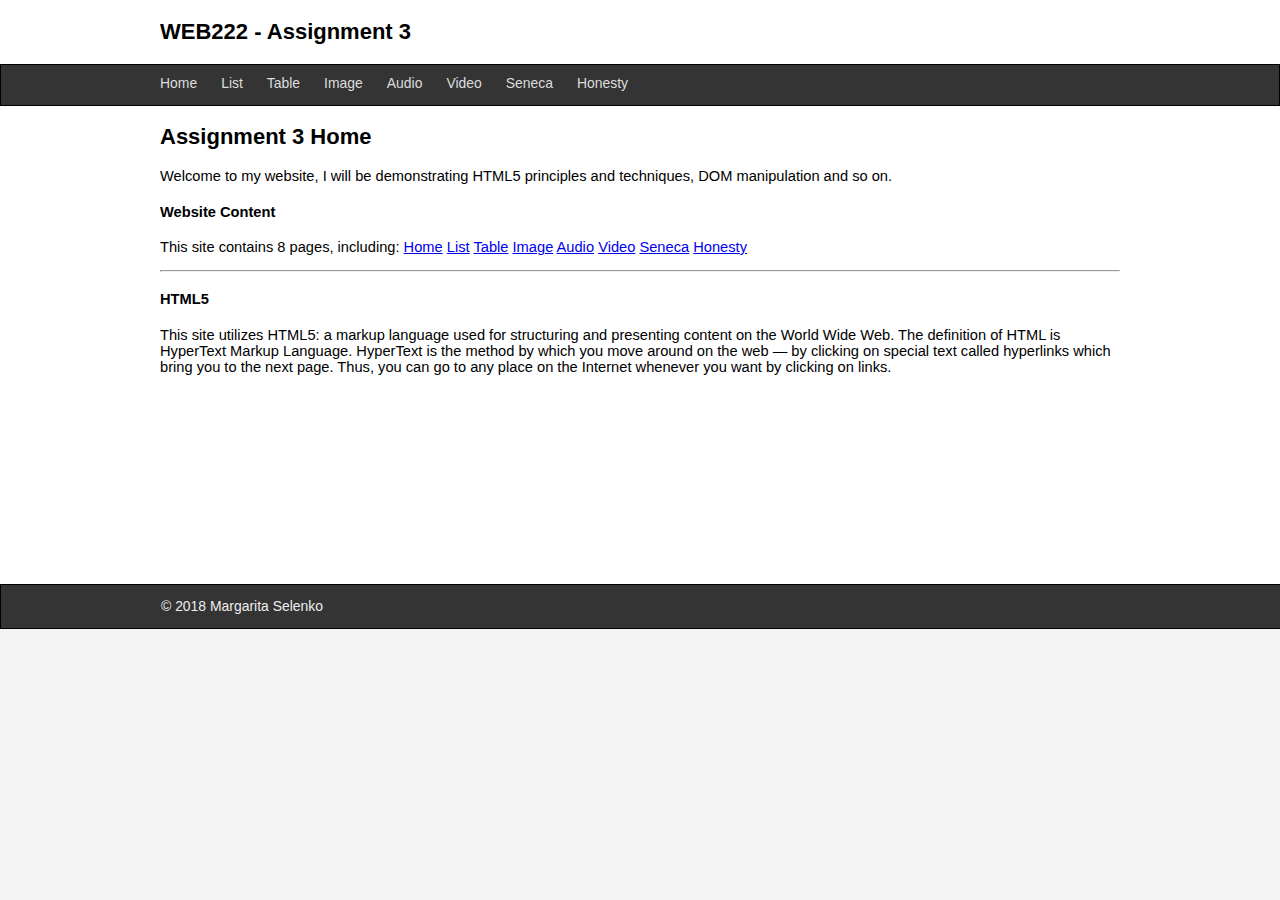
<file: Assignment3/index.html>
<!DOCTYPE html>
 <html>
  <head>
    <title>WEB222</title>
    <meta charset="UTF-8" />
	<link rel="stylesheet" href="css/normalize.css"/>
	<link rel="stylesheet" href="css/lab3-theme.css"/>
</head>
<body>

	<header>
		<div class="center">
			<h2>
			     WEB222 - Assignment 3
			</h2>
		</div>
	</header>
	<nav>
		<div class="center">
		<ul>	
			<li><a href="index.html">Home</a></li>
			<li><a href="list.html">List</a></li>
			<li><a href="table.html">Table</a></li>
			<li><a href="image.html">Image</a></li>
			<li><a href="audio.html">Audio</a></li>
			<li><a href="video.html">Video</a></li>
			<li><a href="seneca.html">Seneca</a></li>
			<li><a href="honesty.html">Honesty</a></li>
		</ul>
		</div>
	</nav>
		
	<section class="main center">
	
	<!-- Start your code here -->
		<h2>Assignment 3 Home</h2>
	<p>Welcome to my website, I will be demonstrating HTML5 principles and techniques, DOM manipulation and so on.</p>
	
	<h4>Website Content</h4>
	<p>
		This site contains 8 pages, including: 
		<a href="index.html">Home</a>
			<a href="list.html">List</a>
			<a href="table.html">Table</a>
			<a href="image.html">Image</a>
			<a href="audio.html">Audio</a>
			<a href="video.html">Video</a>
			<a href="seneca.html">Seneca</a>
			<a href="honesty.html">Honesty</a>

	</p>
	<hr>
	<h4>HTML5</h4>
	<p>
		This site utilizes HTML5: a markup language used for structuring and presenting content on the World Wide Web. The definition of HTML is HyperText Markup Language.
		HyperText is the method by which you move around on the web — by clicking on special text called hyperlinks which bring you to the next page. Thus, you can go to any place on the Internet whenever you want by clicking on links. 
	</p>

	<!-- End your code here  -->
	
	</section>
	<footer>
	  <div class="center">
		  &copy; 2018 Margarita Selenko
	  </div>
	</footer>
</body>
</html>
</file>
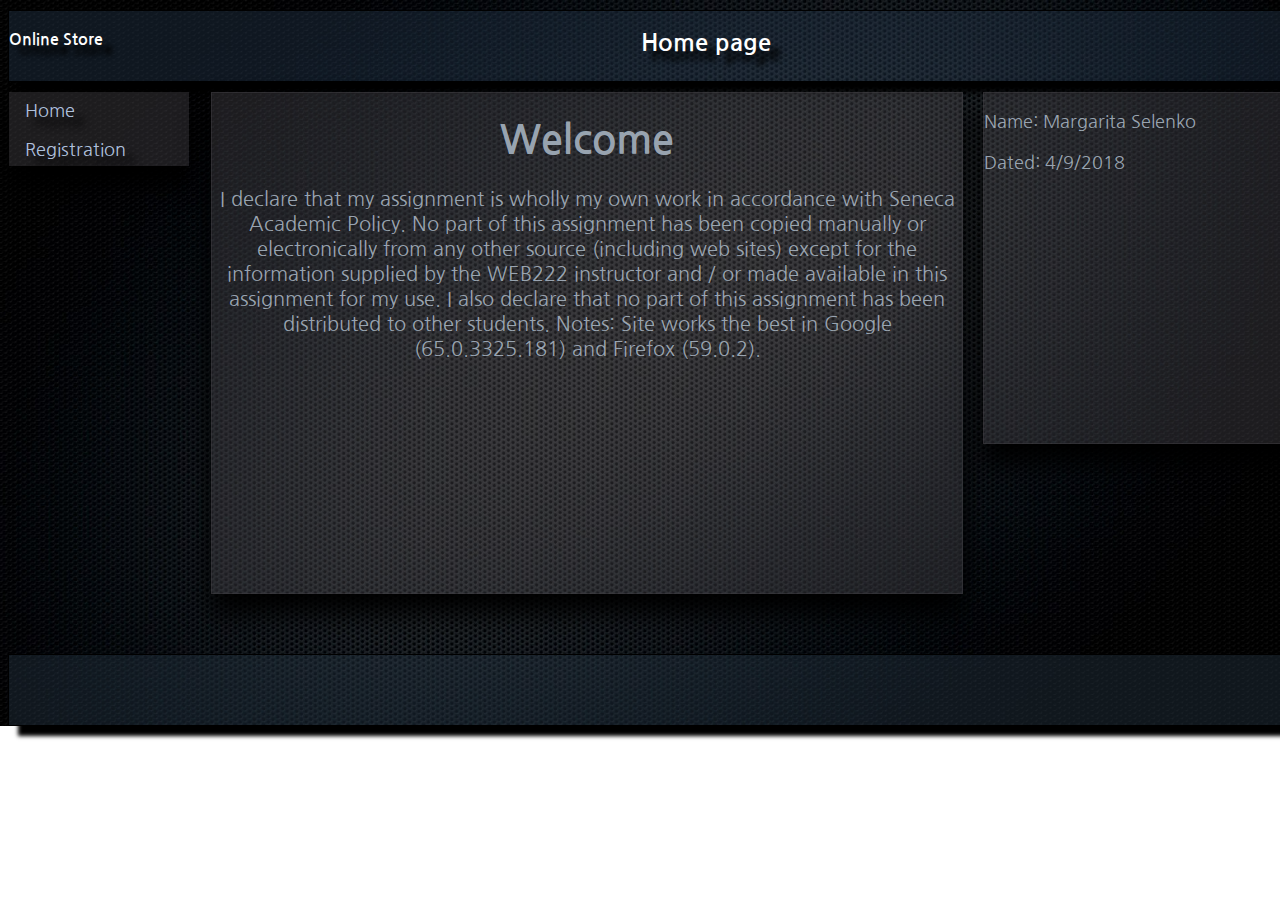
<file: Assignment5/index.html>
<!DOCTYPE html>
<html lang="en">

<head>
	<meta charset="UTF-8" />
	<title>Selenko</title>
	<link rel="stylesheet" href="normalize1.css">
</head>

<body style="background-image: url(img/bg.jpg); background-position: center center; background-repeat: no-repeat; background-size: cover">

	<div class="main-container">

		<header>
			<h4>Online Store</h4>
			<h2>Home page</h2>
		</header>

		<div class="cont">
			<nav>
				<ul>
					<li>
						<a href="index.html">Home</a>
					</li>
					<li>
						<a href="registration.html">Registration</a>
					</li>
				</ul>
			</nav>

			<section class="main">

				<article>
					<h1>Welcome</h1>
					<p>I declare that my assignment is wholly my own work in accordance with Seneca Academic Policy. No part of this assignment
						has been copied manually or electronically from any other source (including web sites) except for the information supplied
						by the WEB222 instructor and / or made available in this assignment for my use. I also declare that no part of this
						assignment has been distributed to other students. Notes: Site works the best in Google (65.0.3325.181) and Firefox
						(59.0.2).
					</p>
				</article>

			</section>

			<aside class="aside">
				<p> Name: Margarita Selenko</p>
				<p> Dated: 4/9/2018 </p>
			</aside>
		</div>

		<footer></footer>

	</div>
</body>

</html>
</file>
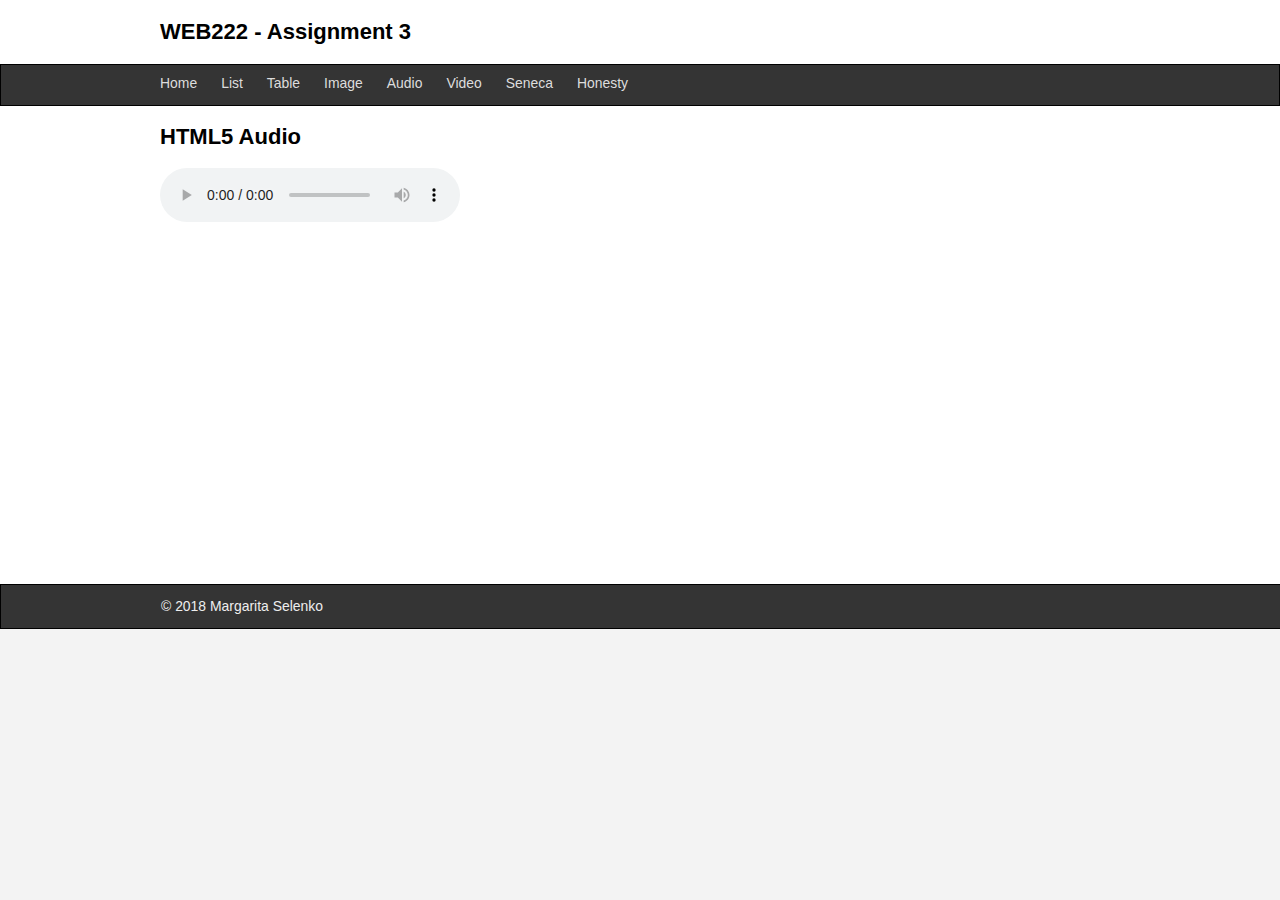
<file: Assignment3/audio.html>
<!DOCTYPE html>
 <html>
  <head>
    <title>WEB222</title>
    <meta charset="UTF-8" />
	<link rel="stylesheet" href="css/normalize.css"/>
	<link rel="stylesheet" href="css/lab3-theme.css"/>
	<script src="js/audio.js"></script>
</head>
<body>

	<header>
		<div class="center">
			<h2>
			     WEB222 - Assignment 3
			</h2>
		</div>
	</header>
	<nav>
		<div class="center">
		<ul>	
			<li><a href="index.html">Home</a></li>
			<li><a href="list.html">List</a></li>
			<li><a href="table.html">Table</a></li>
			<li><a href="image.html">Image</a></li>
			<li><a href="audio.html">Audio</a></li>
			<li><a href="video.html">Video</a></li>
			<li><a href="seneca.html">Seneca</a></li>
			<li><a href="honesty.html">Honesty</a></li>
		</ul>
		</div>
	</nav>
		
	<section class="main center">
	
	<!-- Start your code here -->
		<h2>HTML5 Audio</h2>
	<div id = "audio">
<figure>
	<audio controls>
	</audio>
</figure>
	</div>
	<!-- End your code here  -->
	</section>
	<footer>
	  <div class="center">
		  &copy; 2018 Margarita Selenko
	  </div>
	</footer>
</body>
</html>
</file>
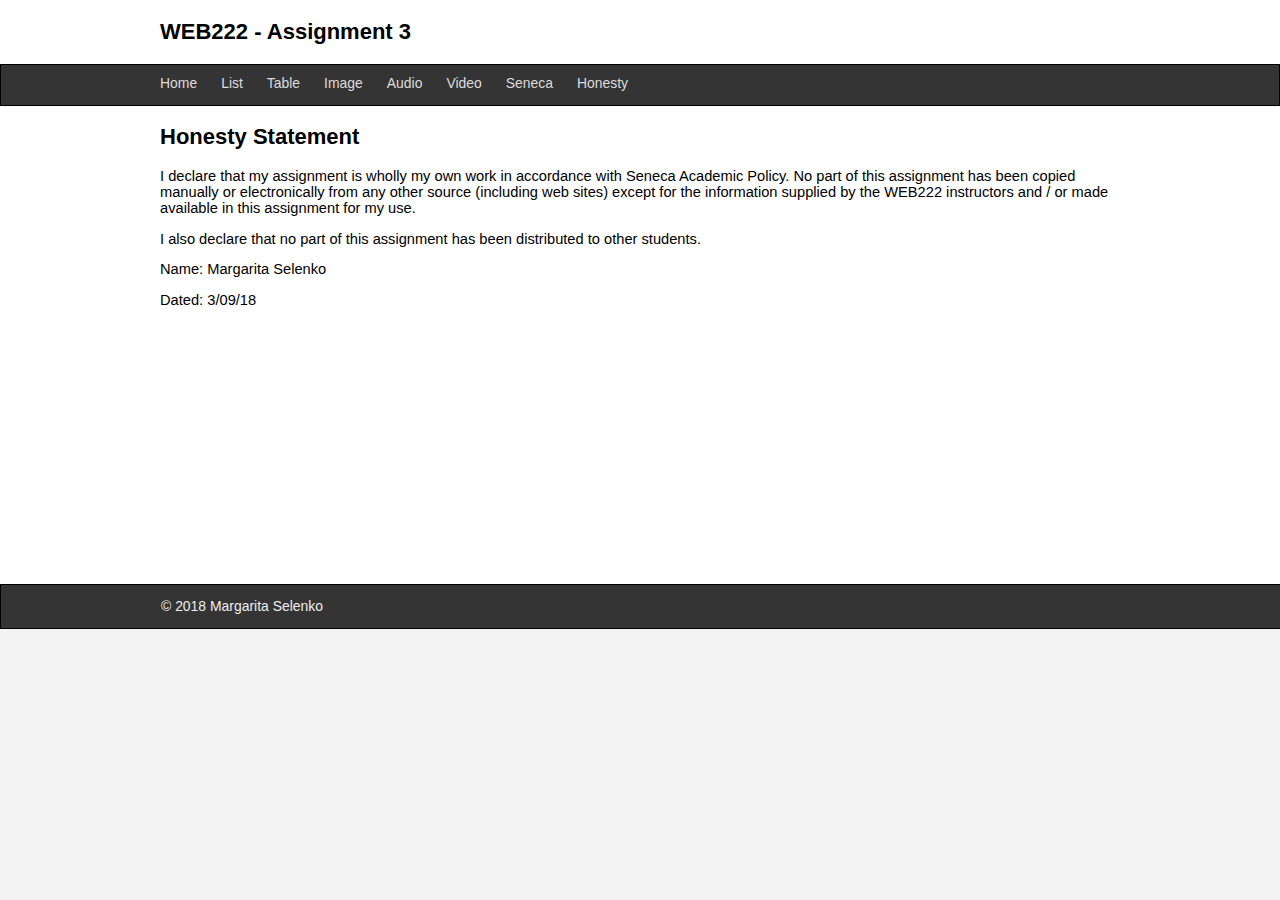
<file: Assignment3/honesty.html>
<!DOCTYPE html>
 <html>
  <head>
    <title>WEB222</title>
    <meta charset="UTF-8" />
	<link rel="stylesheet" href="css/normalize.css"/>
	<link rel="stylesheet" href="css/lab3-theme.css"/>
</head>
<body>

	<header>
		<div class="center">
			<h2>
                 WEB222 - Assignment 3
			</h2>
		</div>
	</header>
	<nav>
		<div class="center">
		<ul>	
			<li><a href="index.html">Home</a></li>
			<li><a href="list.html">List</a></li>
			<li><a href="table.html">Table</a></li>
			<li><a href="image.html">Image</a></li>
			<li><a href="audio.html">Audio</a></li>
			<li><a href="video.html">Video</a></li>
			<li><a href="seneca.html">Seneca</a></li>
			<li><a href="honesty.html">Honesty</a></li>
		</ul>
		</div>
	</nav>
		
	<section class="main center">
	
	<!-- Start your code here -->
		<h2>Honesty Statement</h2>
		
		<p>I declare that my assignment is wholly my own work in accordance 
			with Seneca Academic Policy. No part of this assignment has been copied manually or 
			electronically from any other source (including web sites) except for the information 
			supplied by the WEB222 instructors and / or made available in this assignment for my use.</p>

		<p>I also declare that no part of this assignment has been distributed 
			to other students.</p>

		<p>Name: Margarita Selenko</p>

		<p>Dated: 3/09/18</p>
	
	
	<!-- End your code here  -->
	
	</section>
	<footer>
	  <div class="center">
		  &copy; 2018 Margarita Selenko
	  </div>
	</footer>
</body>
</html>
</file>
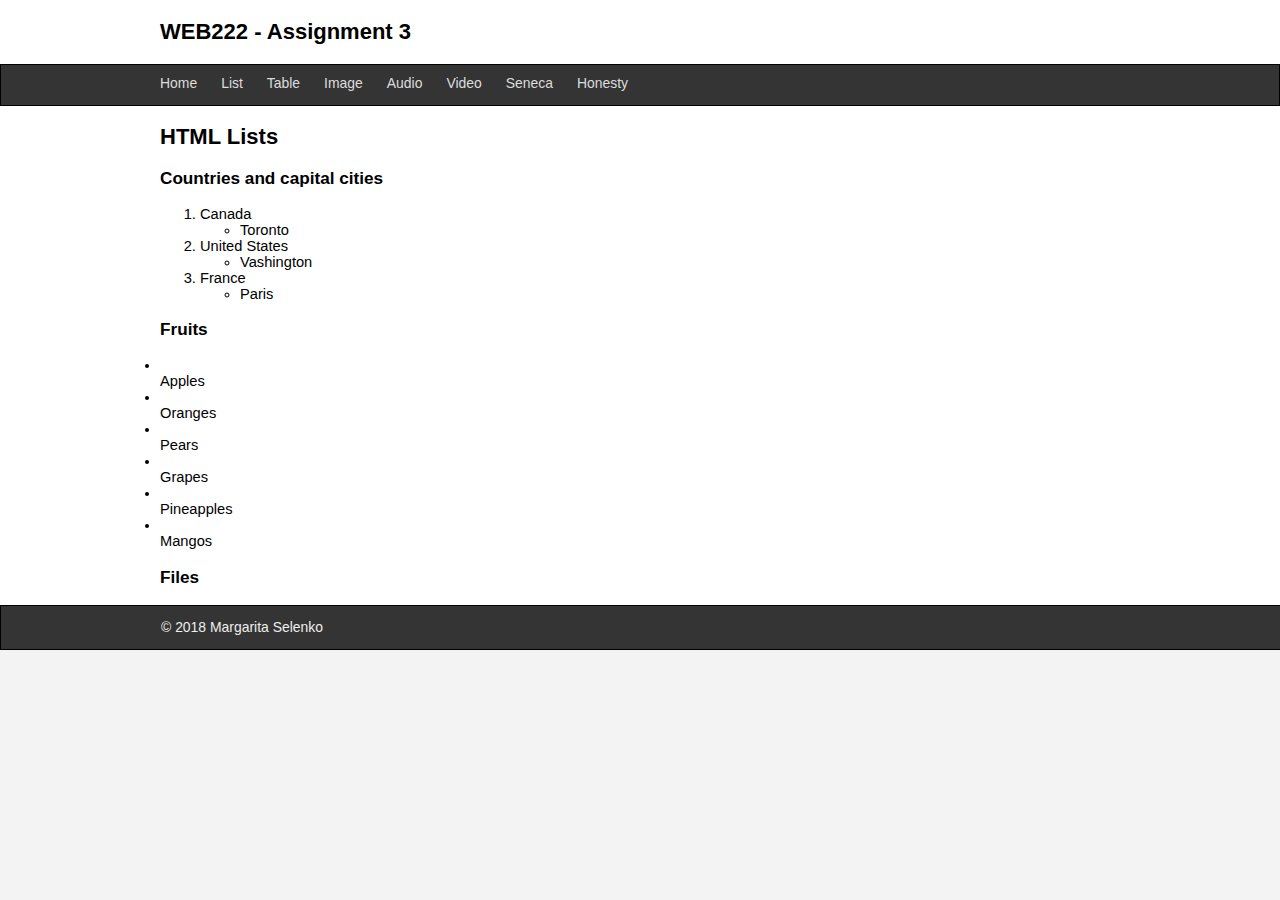
<file: Assignment3/list.html>
<!DOCTYPE html>
 <html>
  <head>
    <title>WEB222</title>
    <meta charset="UTF-8" />
	<link rel="stylesheet" href="css/normalize.css"/>
	<link rel="stylesheet" href="css/lab3-theme.css"/>
	<script src="js/list.js"></script>
</head>
<body>

	<header>
		<div class="center">
			<h2>
			     WEB222 - Assignment 3
			</h2>
		</div>
	</header>
	<nav>
		<div class="center">
		<ul>	
			<li><a href="index.html">Home</a></li>
			<li><a href="list.html">List</a></li>
			<li><a href="table.html">Table</a></li>
			<li><a href="image.html">Image</a></li>
			<li><a href="audio.html">Audio</a></li>
			<li><a href="video.html">Video</a></li>
			<li><a href="seneca.html">Seneca</a></li>
			<li><a href="honesty.html">Honesty</a></li>
		</ul>
		</div>
	</nav>
		
	<section class="main center">
		
	
	<!-- Start your code here -->
		<h2>HTML Lists</h2>
		<div id="Country">
				<h3>Countries and capital cities</h3>
		<ol>
			<li>Canada
				<ul>
					<li>Toronto</li>
				</ul>
			</li>
			<li>
				United States
				<ul>
					<li>Vashington</li>
				</ul>
			</li>
			<li>France
				<ul>
					<li>Paris</li>
				</ul>
			</li>
		</ol>
		</div>
		<h3>Fruits</h3>
		<div id="Fruits">	
		</div>
		<h3>Files</h3>
		<div id="list">
		</div>
		
	<!-- End your code here  -->
	
	</section>
	<footer>
	  <div class="center">
		  &copy; 2018 Margarita Selenko
	  </div>
	</footer>
</body>
</html>
</file>
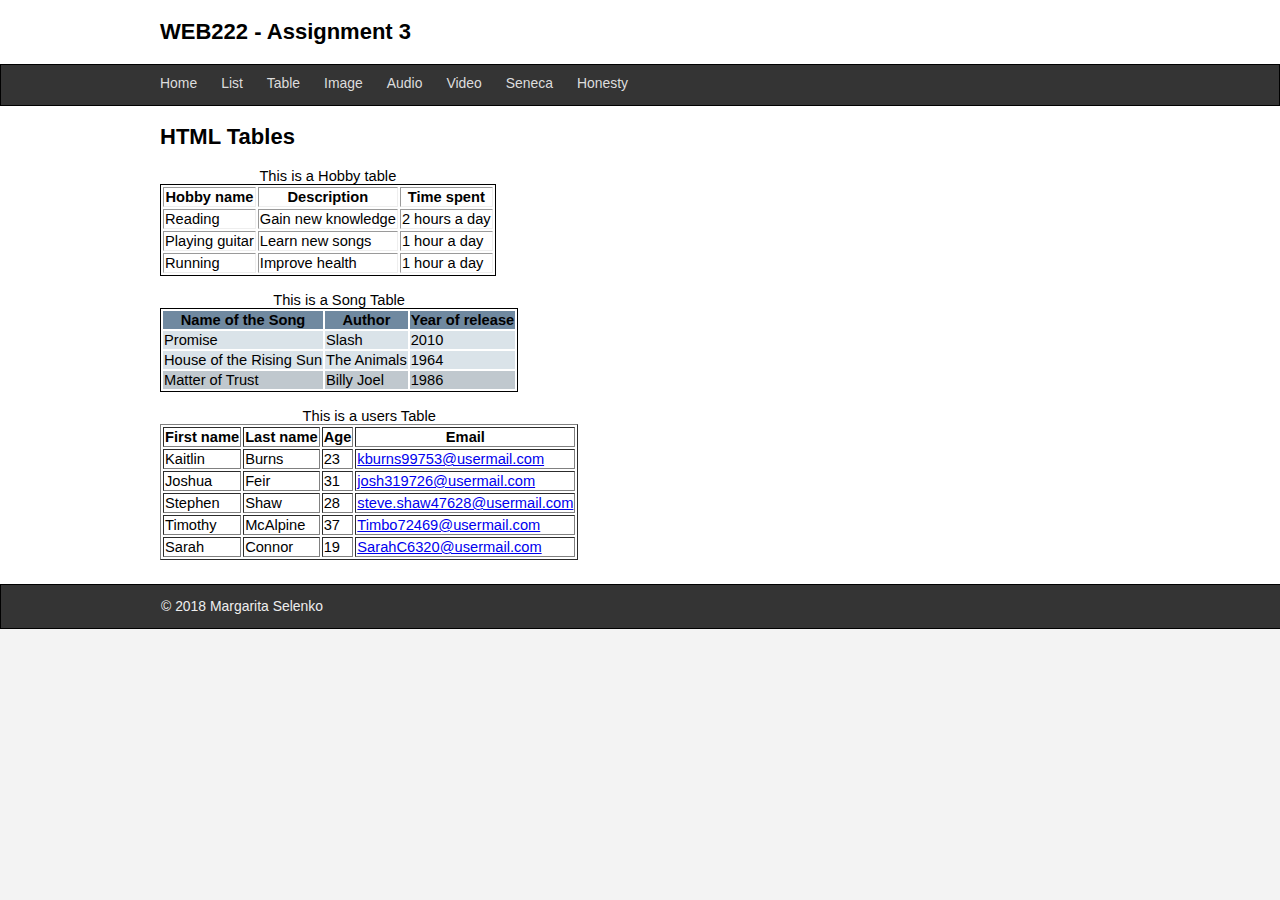
<file: Assignment3/table.html>
<!DOCTYPE html>
 <html>
  <head>
    <title>WEB222</title>
    <meta charset="UTF-8" />
	<link rel="stylesheet" href="css/normalize.css"/>
	<link rel="stylesheet" href="css/lab3-theme.css"/>
<script src="js/table.js"></script> 
</head>
<body>

	<header>
		<div class="center">
			<h2>
			     WEB222 - Assignment 3
			</h2>
		</div>
	</header>
	<nav>
		<div class="center">
		<ul>	
			<li><a href="index.html">Home</a></li>
			<li><a href="list.html">List</a></li>
			<li><a href="table.html">Table</a></li>
			<li><a href="image.html">Image</a></li>
			<li><a href="audio.html">Audio</a></li>
			<li><a href="video.html">Video</a></li>
			<li><a href="seneca.html">Seneca</a></li>
			<li><a href="honesty.html">Honesty</a></li>
		</ul>
		</div>
	</nav>
		
	<section class="main center">
	
	<!-- Start your code here -->
		<h2>HTML Tables</h2>
<table border ="1" style="border:1px solid;">
	<caption>This is a Hobby table</caption>
<tr>
	<th>Hobby name</th>
	<th>Description</th>
	<th>Time spent</th>
</tr>
<tr>
	<td>Reading</td>
	<td>Gain new knowledge</td>
	<td>2 hours a day</td>
</tr>
<tr>
	<td>Playing guitar</td>
	<td>Learn new songs</td>
	<td>1 hour a day</td>
</tr>
<tr>
	<td>Running</td>
	<td>Improve health</td>
	<td>1 hour a day</td>
</tr>
</table>
<br>

	
<table style="border:1px solid;">
	<caption>This is a Song Table</caption>
		<thead style="background-color: rgb(112, 137, 160);">
			<tr>
				<th>Name of the Song</th>
				<th>Author</th>
				<th>Year of release</th>
			</tr>
		</thead>
		<tbody style="background-color:rgb(218, 227, 233);">
			<tr>
				<td>Promise</td>
				<td>Slash</td>
				<td>2010</td>
			</tr>
				<tr>
					<td>House of the Rising Sun</td>
					<td>The Animals</td>
					<td>1964</td>
			</tr>
		</tbody>
		<tfoot style="background-color:rgb(192, 200, 206);">
			<tr>
				<td>Matter of Trust</td>
				<td>Billy Joel</td>
				<td>1986</td>
			</tr>
		</tfoot>
	   
	</table>
	<br>
	<div id="table">
	</div> 
	<!-- End your code here  -->

	</section>
	<footer>
	  <div class="center">
		  &copy; 2018 Margarita Selenko
	  </div>
	</footer>
</body>
</html>
</file>
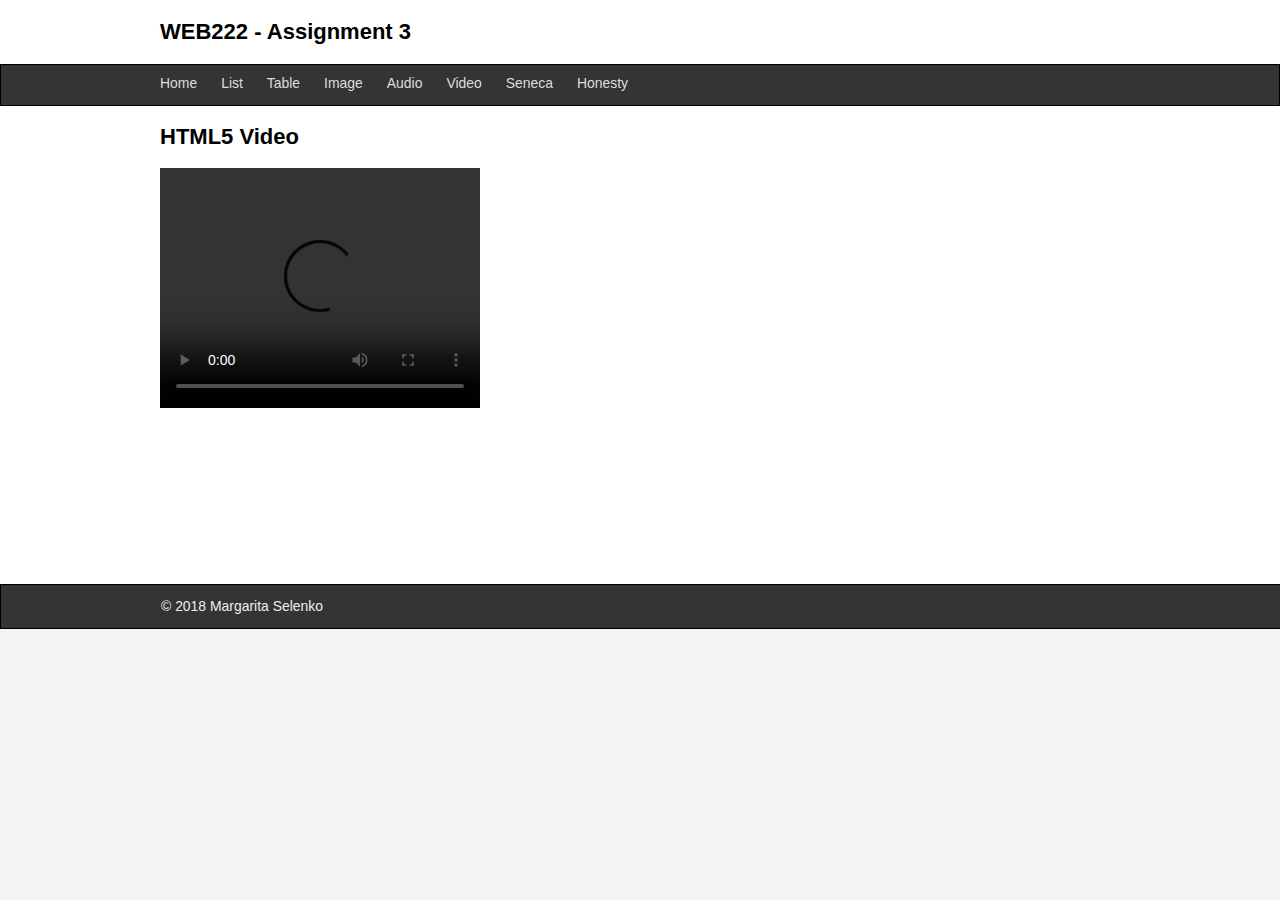
<file: Assignment3/video.html>
<!DOCTYPE html>
 <html>
  <head>
    <title>INT222</title>
    <meta charset="UTF-8" />
	<link rel="stylesheet" href="css/normalize.css"/>
	<link rel="stylesheet" href="css/lab3-theme.css"/>
	<script src="js/video.js"></script>
</head>
<body>

	<header>
		<div class="center">
			<h2>
			     WEB222 - Assignment 3
			</h2>
		</div>
	</header>
	<nav>
		<div class="center">
		<ul>	
			<li><a href="index.html">Home</a></li>
			<li><a href="list.html">List</a></li>
			<li><a href="table.html">Table</a></li>
			<li><a href="image.html">Image</a></li>
			<li><a href="audio.html">Audio</a></li>
			<li><a href="video.html">Video</a></li>
			<li><a href="seneca.html">Seneca</a></li>
			<li><a href="honesty.html">Honesty</a></li>
		</ul>
		</div>
	</nav>
		
	<section class="main center">
	
	<!-- Start your code here -->
		<h2>HTML5 Video</h2>
	<div id ="video">
		<figure>
		</figure>
	</div>
	<!-- End your code here  -->
	
	</section>
	<footer>
	  <div class="center">
		  &copy; 2018 Margarita Selenko
	  </div>
	</footer>
</body>
</html>
</file>
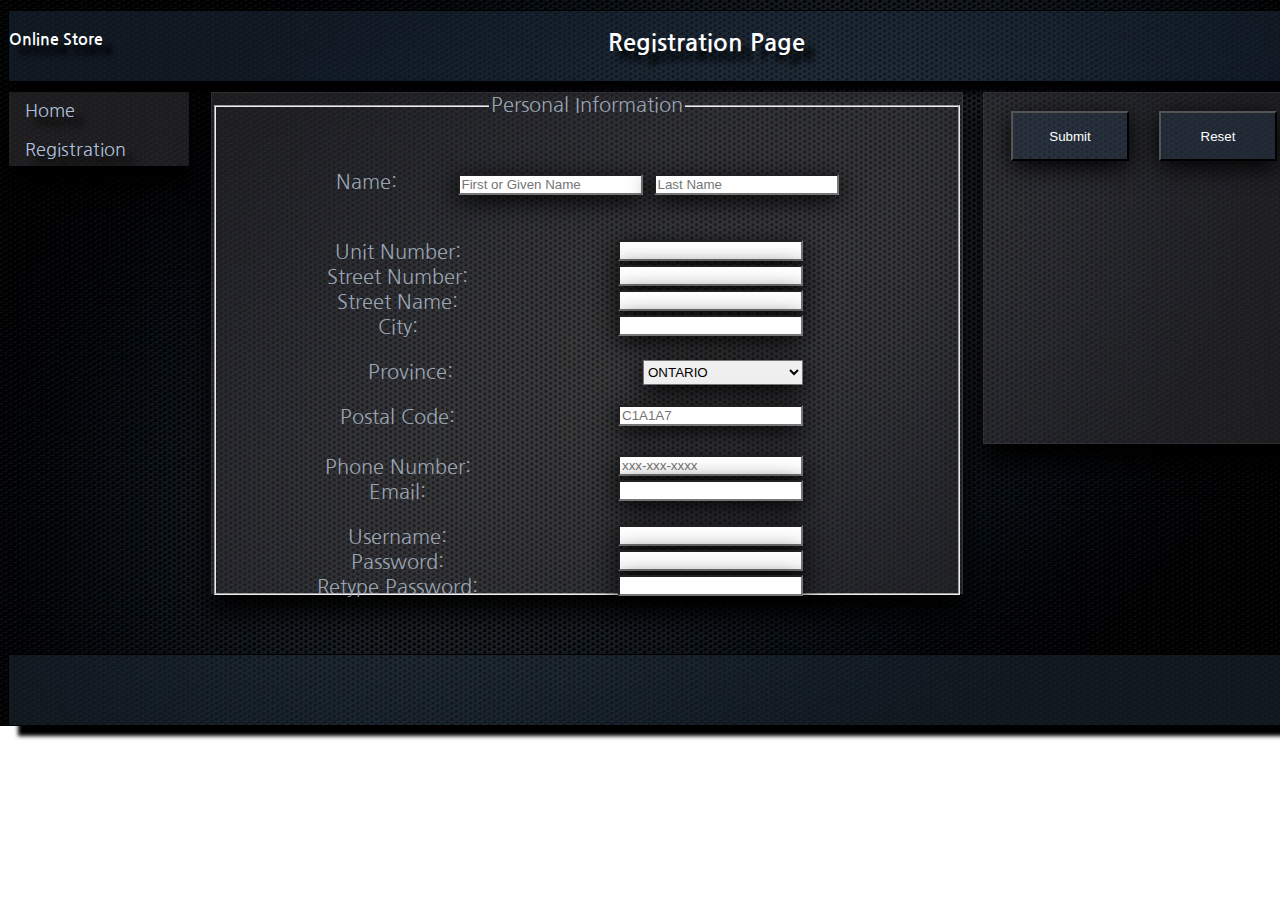
<file: Assignment5/registration.html>
<!DOCTYPE html>
<html lang="en">

<head>
	<meta charset="UTF-8" />
	<title>Selenko</title>
	<link rel="stylesheet" href="normalize1.css">
	<script src="registration.js"></script>
</head>

<body style="background-image: url(img/bg.jpg); background-position: center center; background-repeat: no-repeat; background-size: cover">

	<div class="main-container">

		<header>
			<h4>Online Store</h4>
			<h2>Registration Page</h2>

		</header>

		<div class="cont">
			<nav>
				<ul>
					<li>
						<a href="index.html">Home</a>
					</li>
					<li>
						<a href="registration.html">Registration</a>
					</li>
				</ul>
			</nav>

			<section class="main">
				
					<form id=signup name="signup" action="https://httpbin.org/post" method="post" onsubmit="return formValidation();">
						<article>
							<fieldset>
								<legend>Personal Information</legend>
								<p>
								<br>
								<span class="s">Name:
									<input type="text" name="firstname" required="required" placeholder="First or Given Name">
								</span>
								<span class="s">
									<input type="text" name="lastname" required="required" placeholder="Last Name" id="lastname">
								</span>
							</p>
						<div class="reg">
							<br>
							<div class="a">
								Unit Number:
								<input type="text" name="unit" required="required">
								<br> Street Number:
								<input type="text" name="street" required="required">
								<br> Street Name:
								<input type="text" name="st_name" required="required" title="Street Name must contain letters only"
								 id="street" onclick = "clearErrors();" onchange="validStreet()">
								<br> City:
								<input type="text" name="city" required="required" id="city" title="City Name must contain letters only" onclick = "clearErrors();" onchange="validCity();">
								<br>
								<p>
									Province:
									<select name="province" id="province">
										<option value="1" selected>ONTARIO</option>
										<option value="2">BRITISH COLUMBIA</option>
										<option value="3">MANITOBA</option>
										<option value="4">NEW BRUNSWICK</option>
										<option value="5">QUEBEC</option>
										<option value="6">SASKATCHEWAN</option>
										<option value="7"> YUKON</option>
										<option value="8">NOVA SCOTIA</option>
										<option value="9">PRINCE EDWARD ISLAND</option>
										<option value="10">ALBERTA</option>
									</select>
								</p>
								Postal Code:
								<input type="text" name="code" required="required" id="postalcode" placeholder="C1A1A7" onclick = "clearErrors();" onchange= "checkZip();" title="Only Canadian format allowed (Letter Digit Letter Digit Letter Digit)">
								<br>
								<br> Phone Number:
								<input type="tel" name="phone" placeholder="xxx-xxx-xxxx" required="required" id="phone"  onclick = "clearErrors();" onchange= "validatePhoneNumber();">
								<br> Email:
								<input type="email" name="email" required="required">
								<br>
								<p>Username:
									<input name="username" required="required" id="username" onclick = "clearErrors();" onchange= "username1();" title="Username must start with a letter, must have at least 6 characters."/>
									<br> Password:
									<input type="password" name="password" required="required" maxlength="8" id="password">
									<br> Retype Password:
									<input type="password" name="r_password" required="required" onclick = "clearErrors();" onchange=" password1();"  maxlength="8" id="r_password" title="Password: must be 8 characters long, must start with a character, must have at least 1 digit and 1 uppercase."/>
								</p>
							</div>
						</div>
						</fieldset>					
				</article>
			<aside class="aside">
				<p>
					<input class="click" type="reset" value="Reset" onclick="clearErrors();">
					<input class="click" type="submit" value="Submit">
					<input type="hidden" name="lastName" id="lastName" value="Selenko" />
					<input type="hidden" name="studentId" id="studentId" value="147393169" />
				</p>
				<br>
				<div id="errors"></div>
			</aside>

		</form>
		</section>
		</div>
		<footer></footer>
	</div>
</body>

</html>
</file>
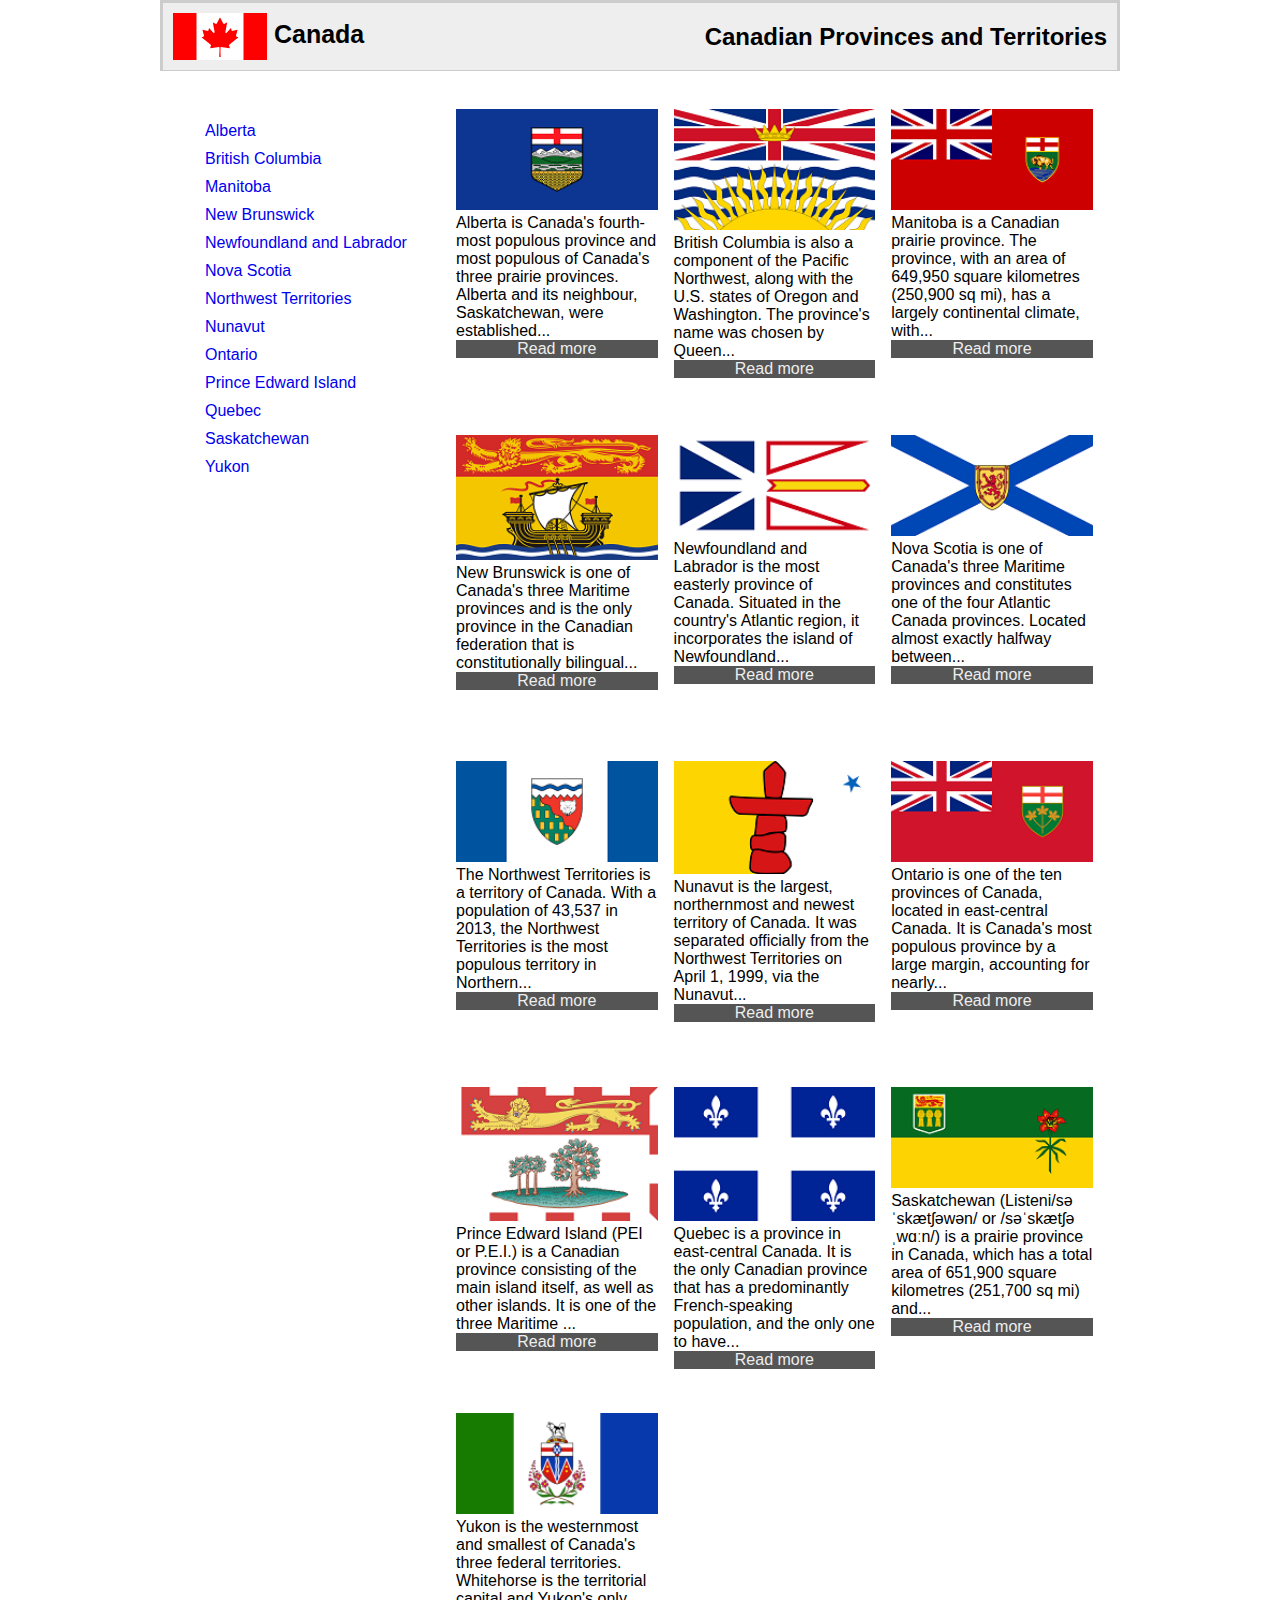
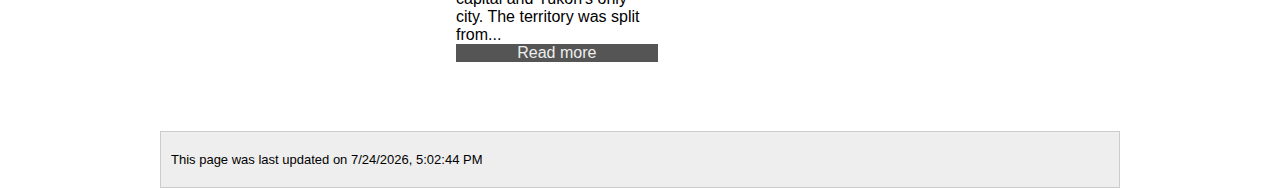
<file: Assignment4/partB/canadianPT.html>
<!DOCTYPE html>
<html lang="en">
  
<head>
   <meta charset="UTF-8" />
   <title>Canada</title>
	 <link rel='stylesheet' href='css/normalize.css' type='text/css' media='screen'>
	 <link rel ='stylesheet' href ='css/site.css' type ='text/css'>
	</head>
<body>
  <div class="main-container">
	  <header>
	  <h1>Canadian Provinces and Territories</h1>
	    <div id="logo"> <img class="flag" src="images/Canada.png" alt="Canada"> Canada</div>
	  </header>
	  <nav>
		<ul>
		  <li> <a href="http://en.wikipedia.org/wiki/Alberta">Alberta</a></li>
		  <li> <a href="http://en.wikipedia.org/wiki/British_Columbia">British Columbia</a></li>
		  <li> <a href="http://en.wikipedia.org/wiki/Manitoba">Manitoba</a></li>
		  <li> <a href="http://en.wikipedia.org/wiki/New_Brunswick">New Brunswick</a></li>
		  <li> <a href="http://en.wikipedia.org/wiki/Newfoundland_and_Labrador">Newfoundland and Labrador</a></li>
		  <li> <a href="http://en.wikipedia.org/wiki/Nova_Scotia">Nova Scotia</a></li>
		  <li> <a href="http://en.wikipedia.org/wiki/Northwest_Territories">Northwest Territories</a></li>
		  <li> <a href="http://en.wikipedia.org/wiki/Nunavut">Nunavut</a></li>
		  <li> <a href="http://en.wikipedia.org/wiki/Ontario">Ontario</a></li>
		  <li> <a href="http://en.wikipedia.org/wiki/Prince_Edward_Island">Prince Edward Island</a></li>
		  <li> <a href="http://en.wikipedia.org/wiki/Quebec">Quebec</a></li>
		  <li> <a href="http://en.wikipedia.org/wiki/Saskatchewan">Saskatchewan</a></li>
		  <li> <a href="http://en.wikipedia.org/wiki/Yukon">Yukon</a></li>
		</ul>
	  </nav>
	  <section class="main">
		
		<div class="province" id="AB"> <img class="flag" src="images/Alberta.png" alt="Alberta"> 
		  <div class="description">Alberta is Canada's fourth-most populous province and most populous of Canada's three prairie provinces. Alberta and its neighbour, Saskatchewan, were established...</div>
		  <a href="http://en.wikipedia.org/wiki/Alberta">Read more</a></div>
		<div class="province" id="BC"> <img class="flag" src="images/British_Columbia.png" alt="British Columbia"> 
		  <div class="description">British Columbia is also a component of the Pacific Northwest, along with the U.S. states of Oregon and Washington. The province's name was chosen by Queen...</div>
		  <a href="http://en.wikipedia.org/wiki/British_Columbia">Read more</a></div>
		<div class="province" id="MB"> <img class="flag" src="images/Manitoba.png" alt="Manitoba"> 
		  <div class="description">Manitoba is a Canadian prairie province. The province, with an area of 649,950 square kilometres (250,900 sq mi), has a largely continental climate, with...</div>
		  <a href="http://en.wikipedia.org/wiki/Manitoba">Read more</a></div>
		<div class="province" id="NB"> <img class="flag" src="images/New_Brunswick.png" alt="New Brunswick"> 
		  <div class="description">New Brunswick is one of Canada's three Maritime provinces and is the only province in the Canadian federation that is constitutionally bilingual...</div>
		  <a href="http://en.wikipedia.org/wiki/New_Brunswick">Read more</a></div>
		<div class="province" id="NL"> <img class="flag" src="images/Newfoundland_and_Labrador.png" alt="Newfoundland and Labrador"> 
		  <div class="description">Newfoundland and Labrador is the most easterly province of Canada. Situated in the country's Atlantic region, it incorporates the island of Newfoundland... </div>
		  <a href="http://en.wikipedia.org/wiki/Newfoundland_and_Labrador">Read more</a></div>
		<div class="province" id="NS"> <img class="flag" src="images/Nova_Scotia.png" alt="Nova Scotia"> 
		  <div class="description">Nova Scotia is one of Canada's three Maritime provinces and constitutes one of the four Atlantic Canada provinces. Located almost exactly halfway between... </div>
		  <a href="http://en.wikipedia.org/wiki/Nova_Scotia">Read more</a></div>
		<div class="province" id="NT"> <img class="flag" src="images/Northwest_Territories.png" alt="Northwest Territories"> 
		  <div class="description">The Northwest Territories is a territory of Canada. With a population of 43,537 in 2013, the Northwest Territories is the most populous territory in Northern...</div>
		  <a href="http://en.wikipedia.org/wiki/Northwest_Territories">Read more</a></div>
		<div class="province" id="NU"> <img class="flag" src="images/Nunavut.svg.png" alt="Nunavut"> 
		  <div class="description">Nunavut is the largest, northernmost and newest territory of Canada. It was separated officially from the Northwest Territories on April 1, 1999, via the Nunavut...</div>
		  <a href="http://en.wikipedia.org/wiki/Nunavut">Read more</a></div>
		<div class="province" id="ON"> <img class="flag" src="images/Ontario.png" alt="Ontario"> 
		  <div class="description">Ontario is one of the ten provinces of Canada, located in east-central Canada. It is Canada's most populous province by a large margin, accounting for nearly...</div>
		  <a href="http://en.wikipedia.org/wiki/Ontario">Read more</a></div>
		<div class="province" id="PE"> <img class="flag" src="images/Prince_Edward_Island.png" alt="Prince Edward Island"> 
		  <div class="description">Prince Edward Island (PEI or P.E.I.) is a Canadian province consisting of the main island itself, as well as other islands. It is one of the three Maritime ...</div>
		  <a href="http://en.wikipedia.org/wiki/Prince_Edward_Island">Read more </a></div>
		<div class="province" id="QC"> <img class="flag" src="images/Quebec.png" alt="Quebec"> 
		  <div class="description">Quebec is a province in east-central Canada. It is the only Canadian province that has a predominantly French-speaking population, and the only one to have...</div>
		  <a href="http://en.wikipedia.org/wiki/Quebec">Read more</a></div>
		<div class="province" id="SK"> <img class="flag" src="images/Saskatchewan.png" alt="Saskatchewan"> 
		<div class="description">Saskatchewan (Listeni/səˈskætʃəwən/ or /səˈskætʃəˌwɑːn/) is a prairie province in Canada, which has a total area of 651,900 square kilometres (251,700 sq mi) and... </div>
		  <a href="http://en.wikipedia.org/wiki/Saskatchewan">Read more</a></div>
		<div class="province" id="YT"> <img class="flag" src="images/Yukon.png" alt="Yukon"> 
		<div class="description">Yukon is the westernmost and smallest of Canada's three federal territories. Whitehorse is the territorial capital and Yukon's only city. The territory was split from...</div>
		  <a href="http://en.wikipedia.org/wiki/Yukon">Read more</a></div>
	  </section>
  <footer>
    <script type="text/javascript">		
		  var dt=new Date(document.lastModified);   
		  document.write('This page was last updated on '+dt.toLocaleString()) 		
    </script>
  </footer>
  </div>
</body>

</html>
</file>
<file: Assignment3/css/lab3-theme.css>
html{
    background-color:#F3F3F3;
}

body {
    overflow-y: scroll;
	overflow-x:hidden;
    font-family: Tahoma, sans-serif;
    font-size: 11pt;
    background: #ffffff;
    color: #000000;
}

nav {
    height: 40px;
    background: #343434;
    border: #000 solid 1px;
}

nav ul {
    list-style-image: none;
    list-style-position: outside;
    list-style-type: none;
    margin: 0 0 0 -12px;
	padding:0px;
}

nav ul li {
    float: left;
}

nav ul li a {
    padding: 10px 12px 13px 12px;
   
    
    display: block;
    line-height: 40px;
    font: 95% Tahoma, sans-serif;
    color: #ddd;
    text-decoration: none;
}



nav ul li a:hover{
    color: #fff;
}

header {
	padding-top:1px;
	margin-bottom: 15px;
}

footer {
    height: 30px;
    width: 100%;
    background: #343434;
    border: #000 solid 1px;    
    color: #eee;
    text-align: left;
    font-size: 95%;
    padding-top: 13px;
	vertical-align:middle; 
}

.main {
    min-height: 460px;
}

.center{
	max-width:960px;
	margin:0 auto;
	padding-left:20px;
	padding-right:20px;
}
</file>
<file: Assignment4/partB/css/site.css>
/********************************************************************************* 
* 
* WEB222 – Assignment #4b 
* 
* I declare that this assignment is my own work in accordance with Seneca 
* Academic Policy. No part of this assignment has been copied manually or 
* electronically from any other source (including web sites) or distributed to 
* other students. 
* 
* Name: Margarita Selenko  Student ID: 147393169  Date: 3/25/18 
* 
********************************************************************************/



.main-container{
    max-width: 960px;
    margin: 0px auto;
}
/* Select an element with class “main-container” and adjust it’s size and margin position */

.main-container nav{
    width: 30%;
    float: left;
}
/* Select all <nav> elements that are a child of an element with class “main-container” and adjust it’s size and position */

.main-container .main{
    width: 70%;
    float: right;
}
/* Select an element with class ".main" that is a child of an element with class “main-container” and adjust it’s size and position */

.main-container header{
    padding: 10px;
    background-color: #eeeeee;
    border-bottom: 1px;
    border-style: solid;
    border-color: #cccccc;
    margin-bottom: 30px;
}
/* Select a header element that is a child of an element with class “main-container” and adjust it’s padding size, background color, border (style,
color, size) and size between 2 elements (margin-bottom)*/

.main-container header h1{
    width: 70%; 
    font-size:24px; 
    float: right; 
    text-align: right; 
    margin-top:10px; 
    
}
/* Select all h1 elements that are a child of an header element that is a child of element with class “main-container” and adjust it’s size, position,
text size, text position and size between 2 elements (margin-top) */

.main-container footer{
    clear:both;
    padding: 20px 10px;
    background-color: #eeeeee;
    border: 1px solid #cccccc;
    font-size:13px;
}

/* Select footer element that are a child of an element with class “main-container” and adjust it’s text size, padding, background color, border(style,size and color)
and do not allow floating elements to float footer*/

#logo{
    width: 30%;
    font-size: 25px;
    font-weight: bold;
}
/* Select element with id “logo” and adjust it’s size, size of text and sets how thick characters in text should be displayed*/

#logo img{
    width: 94px;
    vertical-align: middle;
}
/* Select all img elements that are a child of an element with id “logo” and adjust it’s size and position */

nav ul{
    list-style-type: none;
}
/* Select all <ul> elements that are a child of an <nav> element and specifies the type of list-item*/

nav ul a{
    display: block;
    text-decoration: none;
    padding: 5px;
}
/* Select all <a> elements that are a child of  a <ul> elements that are a child of a <nav> element and adjust decoration of text, padding size 
and the display method of the links */


div.province{
    width: 30%;
    float: left;
    margin: 8px;
    height: 310px;
}

/* Select all <div> elements with class "province" and adjust it’s size, position and margin size*/

div.province.description{
    max-height: 165px;
    overflow-y: scroll;
    overflow-x: scroll;
    margin: 8px 0px; 
}
/* Select all elements with class "description" that are a child of the <div> elements with class "province" and adjust it’s margin size, height and  add add a scroll bar property*/

div.province a{
    display: block;
    text-align: center;
    background-color: #555555;
    color: #eeeeee;
    text-decoration: none;
    padding: 5x;
}
/* Select all <a> elements that are a child of the <div> elements with class “province”  
and adjust it’s text position, padding, background color, padding size and the display property*/

img.flag{
    width: 100%;
}
/* Select al <img> elements with class “flag” adjust it’s width */
</file>
<file: Assignment5/normalize1.css>
@import url(https://fonts.googleapis.com/css?family=Nanum+Gothic);

.main-container{
    width: 1300px;
    margin: auto;
    color: rgba(160, 172, 185, 0.966);
    font-family: 'Nanum Gothic', sans-serif;
}

 aside, article {
    margin: 10px;
    float: left;
    border: 1px solid black;
 }

 footer{
    margin-top: 50px;
    width: 100%;
    height: 70px;
    float: left;
    background: #343434;
    border: black solid 1px; 
    font-size: 95%;
    vertical-align: middle;
    clear: both;
    background-color:  rgba(40, 55, 71, 0.411);
    color: white;
    box-shadow: black 10px 10px 4px;

 }

 header{
    width: 100%;
    height: 40px;
    float: left;
    border: 1px solid black;
    text-align: center ;
    padding-bottom: 30px;
    text-shadow: black 10px 10px 5px;
    background-color: rgba(37, 56, 77, 0.411);
    color: white;
    box-shadow:black 10px 10px 7px;

 }

nav ul{
       width: 180px;
        list-style-type: none;
        padding: 0;        
        background-color: #f0f0f0;
        height: 4.6em;
        background-color: rgba(72, 70, 75, 0.4);
        box-shadow: black 0px 20px 25px;
        cursor: pointer; 
        margin: 10px -9px;
        margin-right: 12px;
        float: left;
     }  

nav li a {
         display: block;
         color: rgba(196, 217, 247, 0.897);
         padding: 8px 16px;
         text-decoration: none;
         font-size: 18px;
         text-shadow: black 10px 10px 7px;
     }
     
nav li a:hover {
         background-color: rgba(120, 156, 190, 0.3);;
         color: lightgray;
     }

nav{
         margin: 10px;
     }

article{
        width: 750px;
        height: 500px;
        border: 1px solid rgba(72, 70, 75, 0.4);
        background-color: rgba(72, 70, 75, 0.4);
        box-shadow: black 0px 20px 25px;
        text-align: center;
        font-size: 20px;
     }

aside{
    margin-right: 0px;
    width: 323px;
    height: 350px;
    border: 1px solid rgba(72, 70, 75, 0.4);
    background-color: rgba(72, 70, 75, 0.4);
    font-size: 25px;
    box-shadow: black 0px 20px 25px;
    font-size: 18px;
}


.reg input , #province{
    float: right;
    margin-left: 140px;
    box-shadow: black 0px 6px 25px;


} #signup{
    font-size:19px;
}

.a{
    float: right;
    margin-right: 7em;
    margin-bottom: 9px;
}

.s{
    margin: -25px;
}

.s input{
    box-shadow: black 0px 6px 25px;
    margin-left: 55px;
    
}
.click{
    background-color: rgba(37, 56, 77, 0.411);
    color: white;
    display: inline- block;
    width:118px;
    height: 50px;
    box-shadow: black 0px 6px 25px;
    cursor: pointer; 
}


input.click:hover { background: rgba(120, 156, 190, 0.5); } 
input.click:active { background: rgb(25, 37, 49); }

aside input{
    float: right;
    box-shadow: black 0px 20px 25px;
    margin-right: 30px;
}

  
#errors{
    color:rgb(250, 78, 78);
    margin-top:50px;
    font-size:16px;
}

 #province{
width: 160px;
height: 25px;
}

h4{
    float: left;
}

fieldset{
    height: 478px;
}
</file>
